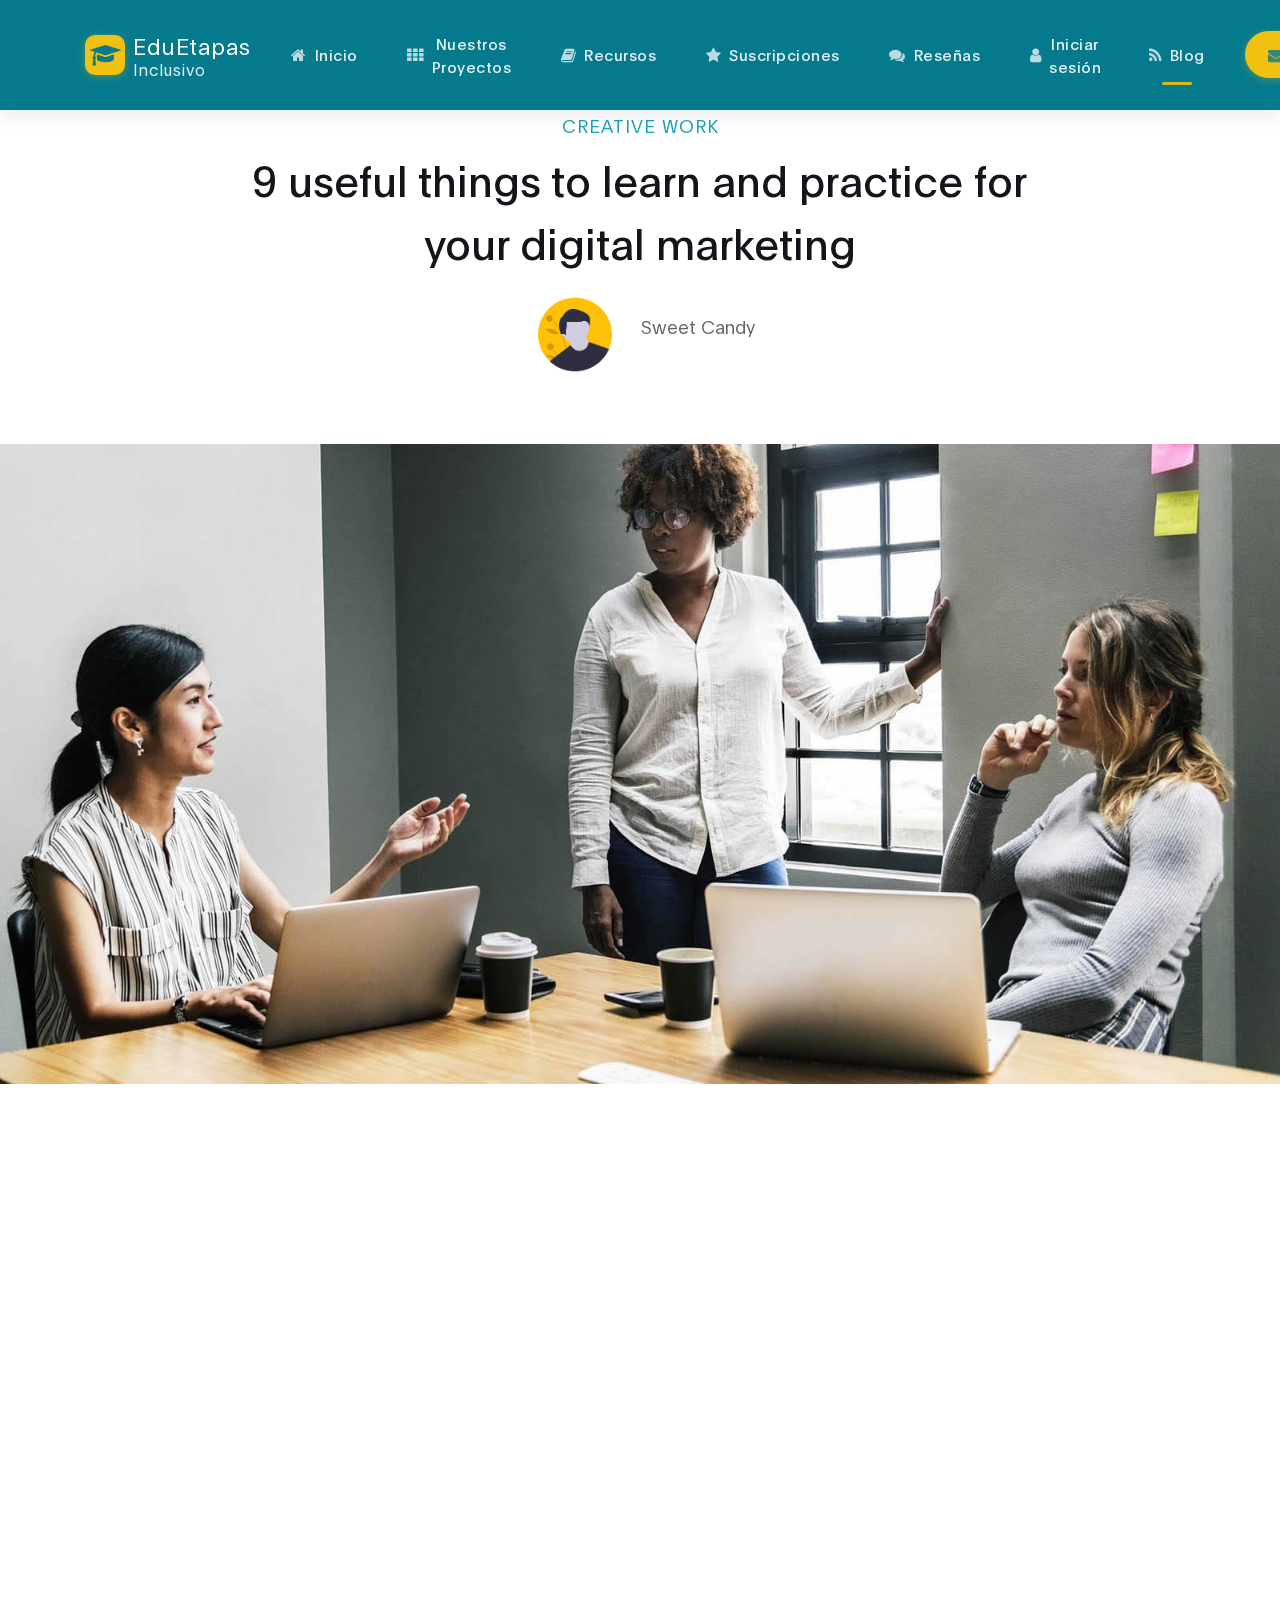
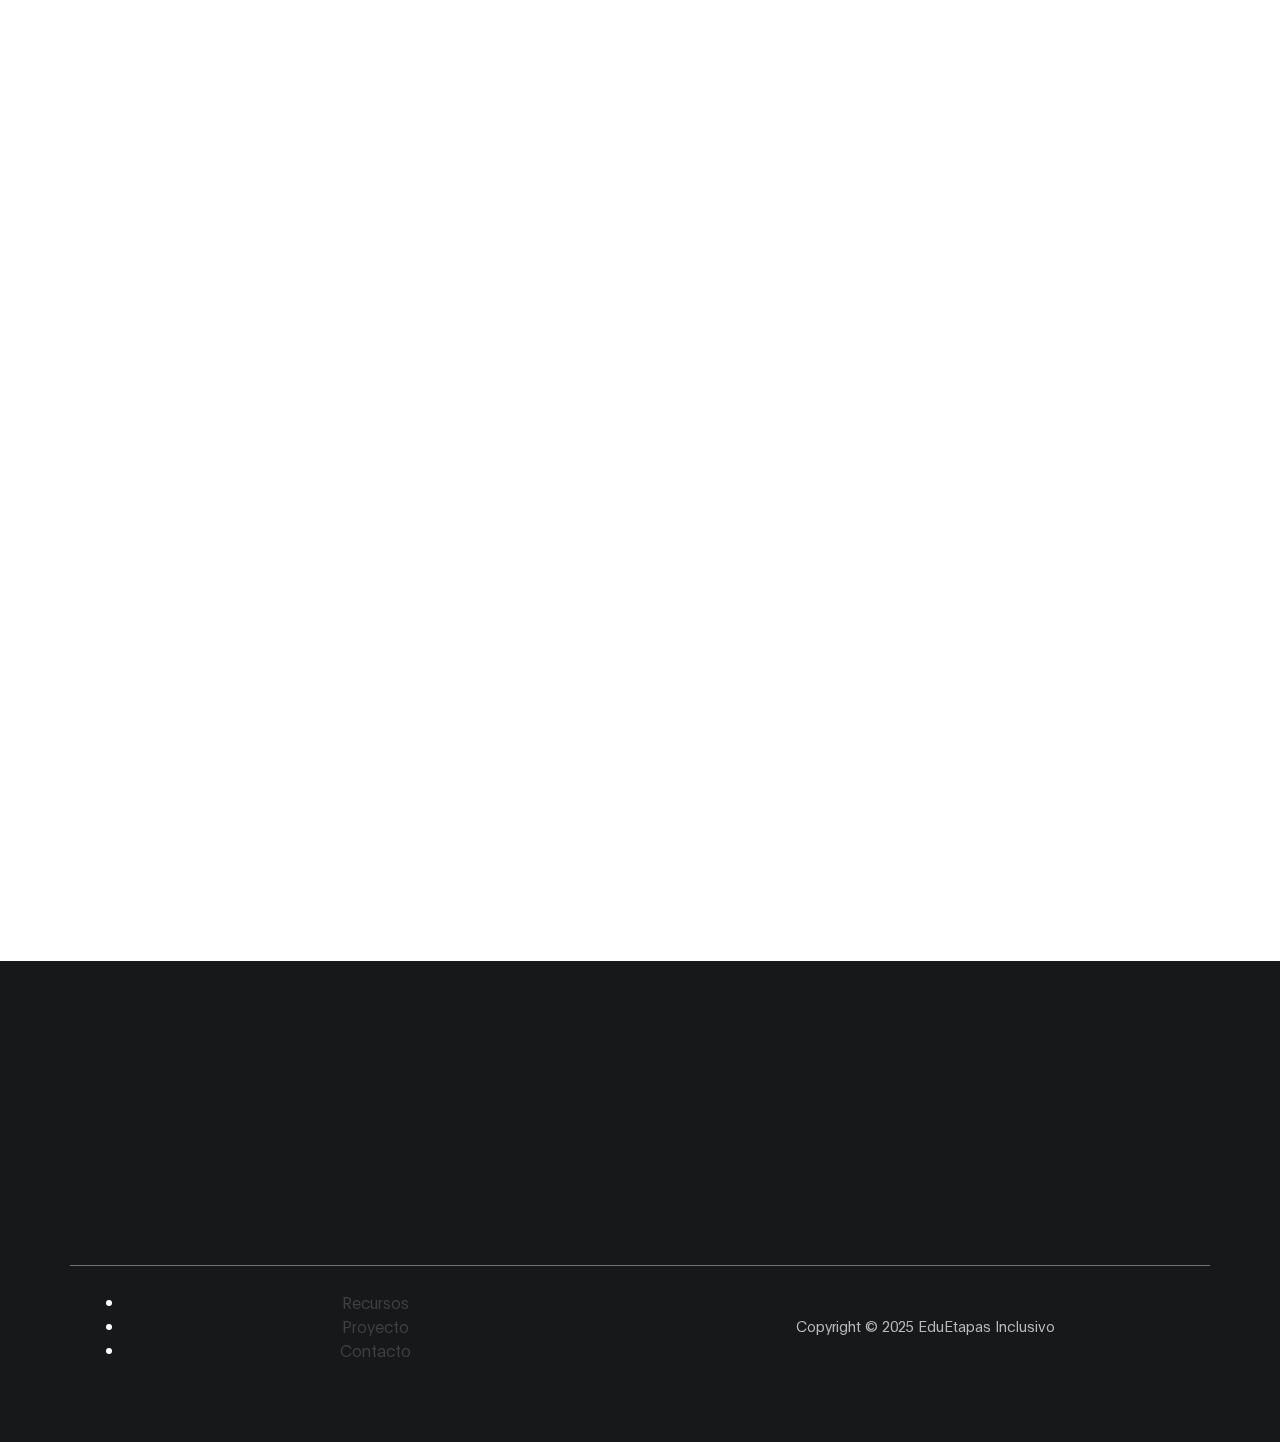
<file: blog-detail.html>
<!DOCTYPE html>
<html lang="en">
<head>

     <title>Digital Trend - Blog Detail</title>
<!--

DIGITAL TREND

https://templatemo.com/tm-538-digital-trend

-->
     <meta charset="UTF-8">
     <meta http-equiv="X-UA-Compatible" content="IE=Edge">
     <meta name="description" content="">
     <meta name="keywords" content="">
     <meta name="author" content="">
     <meta name="viewport" content="width=device-width, initial-scale=1, maximum-scale=1">

     <link rel="stylesheet" href="css/bootstrap.min.css">
     <link rel="stylesheet" href="css/font-awesome.min.css">
     <link rel="stylesheet" href="css/aos.css">
     <link rel="stylesheet" href="css/owl.carousel.min.css">
     <link rel="stylesheet" href="css/owl.theme.default.min.css">

     <!-- MAIN CSS -->
     <link rel="stylesheet" href="css/templatemo-digital-trend.css">

</head>
<body>

     <!-- MENU BAR -->
    <nav class="navbar navbar-expand-lg fixed-top">
        <div class="container">
            <a class="navbar-brand d-flex align-items-center" href="index.html">
              <div class="brand-icon-wrapper mr-2">
                <i class="fa fa-graduation-cap"></i>
              </div>
              <div class="brand-text">
                <span class="brand-title">EduEtapas</span>
                <span class="brand-subtitle">Inclusivo</span>
              </div>
            </a>

            <button class="navbar-toggler custom-toggler" type="button" data-toggle="collapse" data-target="#navbarNav" aria-controls="navbarNav" aria-expanded="false"
                aria-label="Toggle navigation">
                <i class="fa fa-bars"></i>
            </button>

            <div class="collapse navbar-collapse" id="navbarNav">
                <ul class="navbar-nav ml-auto align-items-center">
                    <li class="nav-item">
                        <a href="index.html#about" class="nav-link">
                            <i class="fa fa-home nav-icon"></i>
                            <span>Inicio</span>
                        </a>
                    </li>
                    <li class="nav-item">
                        <a href="index.html#project" class="nav-link">
                            <i class="fa fa-th nav-icon"></i>
                            <span>Nuestros Proyectos</span>
                        </a>
                    </li>
                    <li class="nav-item">
                        <a href="index.html#recursos" class="nav-link">
                            <i class="fa fa-book nav-icon"></i>
                            <span>Recursos</span>
                        </a>
                    </li>
                    <li class="nav-item">
                        <a href="index.html#suscripciones" class="nav-link">
                            <i class="fa fa-star nav-icon"></i>
                            <span>Suscripciones</span>
                        </a>
                    </li>
                    <li class="nav-item">
                        <a href="index.html#reseñas" class="nav-link">
                            <i class="fa fa-comments nav-icon"></i>
                            <span>Reseñas</span>
                        </a>
                    </li>
                    <li class="nav-item">
                        <a href="#" class="nav-link login-link" data-toggle="modal" data-target="#loginModal">
                            <i class="fa fa-user nav-icon"></i>
                            <span>Iniciar sesión</span>
                        </a>
                    </li>
                    <li class="nav-item">
                        <a href="blog.html" class="nav-link active">
                            <i class="fa fa-rss nav-icon"></i>
                            <span>Blog</span>
                        </a>
                    </li>
                    <li class="nav-item">
                        <a href="contact.html" class="nav-link contact">
                            <i class="fa fa-envelope nav-icon"></i>
                            <span>Contacto</span>
                        </a>
                    </li>
                </ul>
            </div>
        </div>
    </nav>


     <!-- BLOG DETAIL -->
     <section class="project-detail section-padding-half">
          <div class="container">
               <div class="row">

                    <div class="col-lg-9 mx-auto col-md-10 col-12 mt-lg-5 text-center" data-aos="fade-up">
                      <h4 class="blog-category text-info">Creative Work</h4>
                      
                      <h1>9 useful things to learn and practice for your digital marketing</h1>

                      <div class="client-info">
                          <div class="d-flex justify-content-center align-items-center mt-3">
                            <img src="images/project/project-detail/male-avatar.png" class="img-fluid" alt="male avatar">

                            <p>Sweet Candy</p>
                          </div>
                      </div>
                    </div>

               </div>
          </div>
     </section>


     <div class="full-image text-center" data-aos="zoom-in">
       <img src="images/blog/blog-header-image.jpg" class="img-fluid" alt="blog header">
     </div>


     <!-- BLOG DETAIL -->
     <section class="project-detail">
          <div class="container">
               <div class="row">

                  <div class="col-lg-9 mx-auto col-md-11 col-12 my-5 pt-3" data-aos="fade-up">

                    <h2 class="mb-3">Etiam quis metus elementum, tempor risus vel, condimentum orci.</h2>

                    <p>Mauris in convallis nunc, non facilisis arcu. Nunc sapien nulla, interdum at diam non, aliquam vestibulum leo. Fusce laoreet malesuada ante, consectetur consequat ante tempor et. Quisque ac risus ligula.</p>

                    <p>Suspendisse bibendum tortor at est placerat auctor. Phasellus tortor est, bibendum eu ex eu, tincidunt efficitur nunc. Orci varius natoque penatibus et magnis dis parturient montes, nascetur ridiculus mus.</p>

                    <ul class="list-detail py-3">
                      <li><span>Quisque at condimentum est. Duis sollicitudin urna id elit pulvinar placerat. Ut ac dui in ex vulputate dictum.</span></li>

                      <li><span>Mauris vitae tellus nisi. Morbi rutrum lacus sit amet volutpat viverra.</span></li>

                      <li><span> Integer maximus sem ut ipsum blandit elementum. Nullam sollicitudin accumsan commodo.</span></li>
                    </ul>

                    <p>Sed leo nisl, posuere at molestie ac, suscipit auctor mauris. Etiam quis metus elementum, tempor risus vel, condimentum orci.</p>

                    <h2 class="mt-5 mb-3">Curabitur tempus vel libero lobortis feugiat</h2>

                    <p>Orci varius natoque penatibus et magnis dis parturient montes, nascetur ridiculus mus. Mauris in convallis nunc, non facilisis arcu. Nunc sapien nulla, interdum at diam non, aliquam vestibulum leo.</p>

                    <blockquote>Phasellus dapibus ex sed dolor blandit, efficitur iaculis ipsum scelerisque. Cras elementum nibh id felis sagittis, sit amet pellentesque ligula porttitor. Fusce laoreet malesuada ante, consectetur consequat ante tempor et. Quisque ac risus ligula.</blockquote>
                    </div>
               </div>

              <div class="col-lg-8 mx-auto mb-5 pb-5 col-12" data-aos="fade-up">

                <h3 class="my-3" data-aos="fade-up">Leave a comment</h3>

                <form action="#" method="get"  class="contact-form" data-aos="fade-up" data-aos-delay="300" role="form">
                  <div class="row">
                    <div class="col-lg-6 col-12">
                      <input type="text" class="form-control" name="name" placeholder="Name">
                    </div>

                    <div class="col-lg-6 col-12">
                      <input type="email" class="form-control" name="email" placeholder="Email">
                    </div>

                    <div class="col-lg-12 col-12">
                      <textarea class="form-control" rows="6" name="message" placeholder="Message"></textarea>
                    </div>

                    <div class="col-lg-5 mx-auto col-7">
                      <button type="submit" class="form-control" id="submit-button" name="submit">Submit Comment</button>
                    </div>
                  </div>
                </form>
              </div>
              
          </div>
          
     </section>


    <footer class="site-footer">
      <div class="container">
        <div class="row">

          <div class="col-lg-5 mx-lg-auto col-md-8 col-12">
            <div class="footer-brand" data-aos="fade-up" data-aos-delay="100">
              <div class="d-flex align-items-center">
                <i class="fa fa-graduation-cap footer-icon-large mr-3"></i>
                <div>
                  <h2 class="text-white mb-0">EduEtapas</h2>
                  <h3 class="text-white-50">Inclusivo</h3>
                </div>
              </div>
              <p class="mt-3 text-white-50">Transformando la educación para hacerla accesible a todos</p>
            </div>
          </div>

          <div class="col-lg-3 col-md-6 col-12" data-aos="fade-up" data-aos-delay="200">
            <h4 class="my-4">Contacto</h4>

            <p class="mb-1">
              <i class="fa fa-phone mr-2 footer-icon"></i>
              +34 910 123 456
            </p>

            <p>
              <a href="mailto:eduetapasinclusivo@gmail.com">
                <i class="fa fa-envelope mr-2 footer-icon"></i>
                eduetapasinclusivo@gmail.com
              </a>
            </p>
          </div>

          <div class="col-lg-3 col-md-6 col-12" data-aos="fade-up" data-aos-delay="300">
            <h4 class="my-4">Ubicación</h4>

            <p class="mb-1">
              <i class="fa fa-home mr-2 footer-icon"></i>
              Calle Real de Ternera diagonal 23
            </p>
          </div>

          <div class="col-12 text-center border-top border-secondary mt-5 pt-4">
            <div class="row align-items-center">
              <div class="col-lg-6 col-12">
                <ul class="footer-link mb-3 mb-lg-0">
                  <li><a href="index.html#recursos">Recursos</a></li>
                  <li><a href="index.html#about">Proyecto</a></li>
                  <li><a href="contact.html">Contacto</a></li>
                </ul>
              </div>
              
              <div class="col-lg-6 col-12">
                <p class="copyright-text mb-0">
                  Copyright &copy; 2025 EduEtapas Inclusivo
                </p>
              </div>
            </div>
          </div>

        </div>
      </div>
    </footer>


     <!-- SCRIPTS -->
     <script src="js/jquery.min.js"></script>
     <script src="js/bootstrap.min.js"></script>
     <script src="js/aos.js"></script>
     <script src="js/owl.carousel.min.js"></script>
     <script src="js/custom.js"></script>

</body>
</html>
</file>
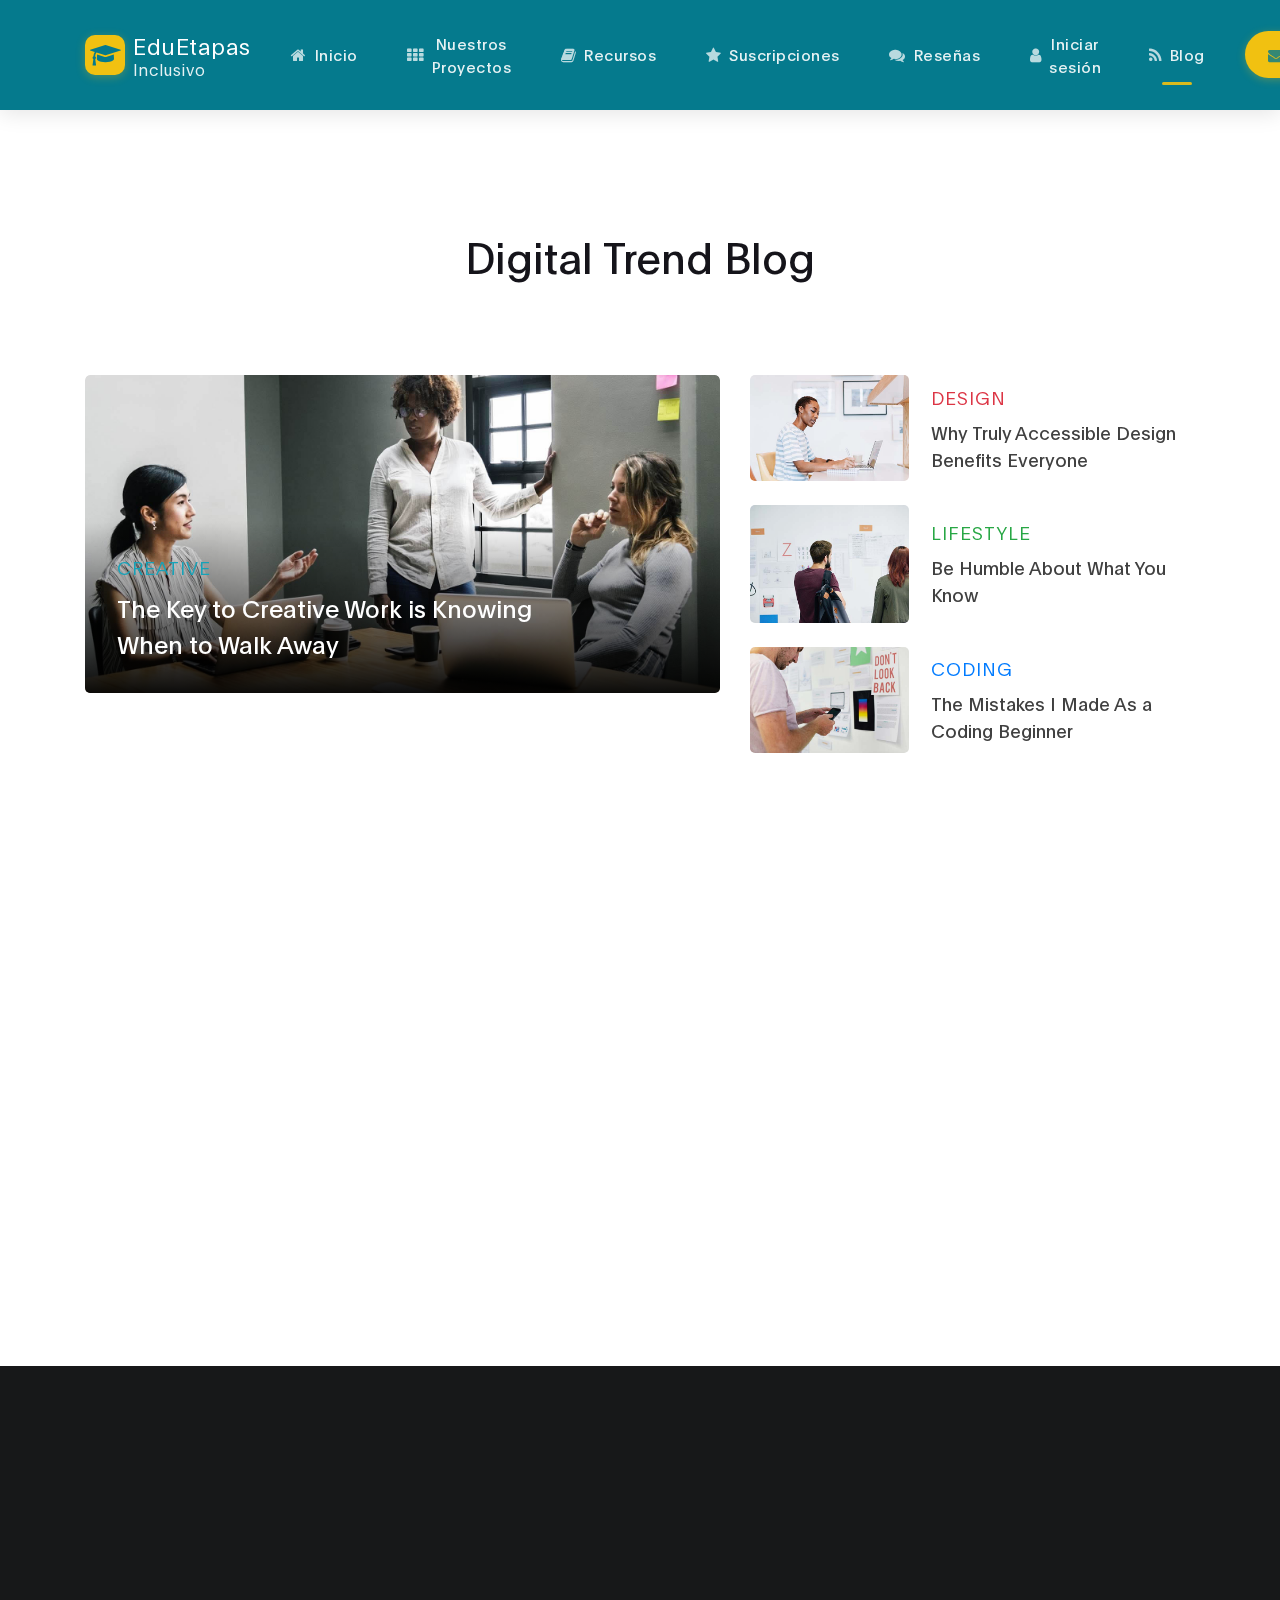
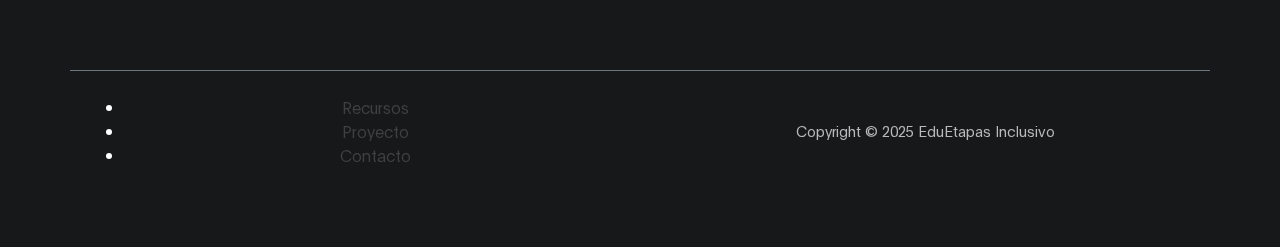
<file: blog.html>
<!DOCTYPE html>
<html lang="en">
<head>

     <title>Digital Trend - Blog</title>
<!--

DIGITAL TREND

https://templatemo.com/tm-538-digital-trend

-->
     <meta charset="UTF-8">
     <meta http-equiv="X-UA-Compatible" content="IE=Edge">
     <meta name="description" content="">
     <meta name="keywords" content="">
     <meta name="author" content="">
     <meta name="viewport" content="width=device-width, initial-scale=1, maximum-scale=1">

     <link rel="stylesheet" href="css/bootstrap.min.css">
     <link rel="stylesheet" href="css/font-awesome.min.css">
     <link rel="stylesheet" href="css/aos.css">
     <link rel="stylesheet" href="css/owl.carousel.min.css">
     <link rel="stylesheet" href="css/owl.theme.default.min.css">

     <!-- MAIN CSS -->
     <link rel="stylesheet" href="css/templatemo-digital-trend.css">

</head>
<body>

     <!-- MENU BAR -->
    <nav class="navbar navbar-expand-lg fixed-top">
        <div class="container">
            <a class="navbar-brand d-flex align-items-center" href="index.html">
              <div class="brand-icon-wrapper mr-2">
                <i class="fa fa-graduation-cap"></i>
              </div>
              <div class="brand-text">
                <span class="brand-title">EduEtapas</span>
                <span class="brand-subtitle">Inclusivo</span>
              </div>
            </a>

            <button class="navbar-toggler custom-toggler" type="button" data-toggle="collapse" data-target="#navbarNav" aria-controls="navbarNav" aria-expanded="false"
                aria-label="Toggle navigation">
                <i class="fa fa-bars"></i>
            </button>

            <div class="collapse navbar-collapse" id="navbarNav">
                <ul class="navbar-nav ml-auto align-items-center">
                    <li class="nav-item">
                        <a href="index.html#about" class="nav-link">
                            <i class="fa fa-home nav-icon"></i>
                            <span>Inicio</span>
                        </a>
                    </li>
                    <li class="nav-item">
                        <a href="index.html#project" class="nav-link">
                            <i class="fa fa-th nav-icon"></i>
                            <span>Nuestros Proyectos</span>
                        </a>
                    </li>
                    <li class="nav-item">
                        <a href="index.html#recursos" class="nav-link">
                            <i class="fa fa-book nav-icon"></i>
                            <span>Recursos</span>
                        </a>
                    </li>
                    <li class="nav-item">
                        <a href="index.html#suscripciones" class="nav-link">
                            <i class="fa fa-star nav-icon"></i>
                            <span>Suscripciones</span>
                        </a>
                    </li>
                    <li class="nav-item">
                        <a href="index.html#reseñas" class="nav-link">
                            <i class="fa fa-comments nav-icon"></i>
                            <span>Reseñas</span>
                        </a>
                    </li>
                    <li class="nav-item">
                        <a href="#" class="nav-link login-link" data-toggle="modal" data-target="#loginModal">
                            <i class="fa fa-user nav-icon"></i>
                            <span>Iniciar sesión</span>
                        </a>
                    </li>
                    <li class="nav-item">
                        <a href="blog.html" class="nav-link active">
                            <i class="fa fa-rss nav-icon"></i>
                            <span>Blog</span>
                        </a>
                    </li>
                    <li class="nav-item">
                        <a href="contact.html" class="nav-link contact">
                            <i class="fa fa-envelope nav-icon"></i>
                            <span>Contacto</span>
                        </a>
                    </li>
                </ul>
            </div>
        </div>
    </nav>


     <!-- BLOG -->
     <section class="blog section-padding">
          <div class="container">
               <div class="row">

                    <div class="col-lg-12 col-12 py-5 mt-5 mb-3 text-center">

                      <h1 class="mb-4" data-aos="fade-up">Digital Trend Blog</h1>
                    </div>

                    <div class="col-lg-7 col-md-7 col-12 mb-4">
                      <div class="blog-header" data-aos="fade-up" data-aos-delay="100">
                        <img src="images/blog/blog-header-image.jpg" class="img-fluid" alt="blog header">

                        <div class="blog-header-info">
                          <h4 class="blog-category text-info">Creative</h4>

                          <h3><a href="blog-detail.html">The Key to Creative Work is Knowing When to Walk Away</a></h3>
                        </div>
                      </div>
                    </div>

                    <div class="col-lg-5 col-md-5 col-12 mb-4">
                      <div class="blog-sidebar d-flex justify-content-center align-items-center" data-aos="fade-up" data-aos-delay="200">
                        <img src="images/blog/blog-sidebar-image.jpg" class="img-fluid" alt="blog">

                        <div class="blog-info">
                          <h4 class="blog-category text-danger">Design</h4>

                          <h3><a href="blog-detail.html">Why Truly Accessible Design Benefits Everyone</a></h3>
                        </div>
                      </div>

                      <div class="blog-sidebar py-4 d-flex justify-content-center align-items-center" data-aos="fade-up" data-aos-delay="300">
                        <img src="images/blog/blog-sidebar-image01.jpg" class="img-fluid" alt="blog">

                        <div class="blog-info">
                          <h4 class="blog-category text-success">lifestyle</h4>

                          <h3><a href="blog-detail.html">Be Humble About What You Know</a></h3>
                        </div>
                      </div>

                      <div class="blog-sidebar d-flex justify-content-center align-items-center" data-aos="fade-up" data-aos-delay="200">
                        <img src="images/blog/blog-sidebar-image02.jpg" class="img-fluid" alt="blog">

                        <div class="blog-info">
                          <h4 class="blog-category text-primary">Coding</h4>

                          <h3><a href="blog-detail.html">The Mistakes I Made As a Coding Beginner</a></h3>
                        </div>
                      </div>

                    </div>

                    <div class="col-lg-5 ml-auto mt-5 pt-5 col-md-6 col-12">

                      <img src="images/newsletter.png" data-aos="fade-up" data-aos-delay="100" class="img-fluid" alt="newsletter">
                    </div>

                    <div class="col-lg-5 mr-auto mt-5 pt-5 col-md-6 col-12 newsletter-form">
                      <h4 data-aos="fade-up" data-aos-delay="200">Email Newsletter</h4>

                      <h2 data-aos="fade-up" data-aos-delay="300">Let’s stay up-to-date. We'll share you all good stuffs.</h2>
                      <form action="#" method="get" enctype="multipart/form-data">
                      <div class="form-group mt-4" data-aos="fade-up" data-aos-delay="400">
                        <input name="email" type="email" class="form-control" 
                        		id="email" aria-describedby="emailHelp" placeholder="Please enter your email" required>

                        <small id="emailHelp" class="form-text text-muted">We'll NOT share your email address to anyone else.</small>

                      </div>

                      <div class="form-group form-check" data-aos="fade-up" data-aos-delay="500">
                        <input name="monthly" type="checkbox" class="form-check-input" id="monthly">

                        <label class="form-check-label" for="monthly">Please send me a monthly newsletter.</label>
                      </div>

                        <button type="submit" data-aos="fade-up" data-aos-delay="500" class="btn w-100 mt-3">Sign up</button>
                      </form>
                    </div>

               </div>
          </div>
     </section>


    <footer class="site-footer">
      <div class="container">
        <div class="row">

          <div class="col-lg-5 mx-lg-auto col-md-8 col-12">
            <div class="footer-brand" data-aos="fade-up" data-aos-delay="100">
              <div class="d-flex align-items-center">
                <i class="fa fa-graduation-cap footer-icon-large mr-3"></i>
                <div>
                  <h2 class="text-white mb-0">EduEtapas</h2>
                  <h3 class="text-white-50">Inclusivo</h3>
                </div>
              </div>
              <p class="mt-3 text-white-50">Transformando la educación para hacerla accesible a todos</p>
            </div>
          </div>

          <div class="col-lg-3 col-md-6 col-12" data-aos="fade-up" data-aos-delay="200">
            <h4 class="my-4">Contacto</h4>

            <p class="mb-1">
              <i class="fa fa-phone mr-2 footer-icon"></i>
              +34 910 123 456
            </p>

            <p>
              <a href="mailto:eduetapasinclusivo@gmail.com">
                <i class="fa fa-envelope mr-2 footer-icon"></i>
                eduetapasinclusivo@gmail.com
              </a>
            </p>
          </div>

          <div class="col-lg-3 col-md-6 col-12" data-aos="fade-up" data-aos-delay="300">
            <h4 class="my-4">Ubicación</h4>

            <p class="mb-1">
              <i class="fa fa-home mr-2 footer-icon"></i>
              Calle Real de Ternera diagonal 23
            </p>
          </div>

          <div class="col-12 text-center border-top border-secondary mt-5 pt-4">
            <div class="row align-items-center">
              <div class="col-lg-6 col-12">
                <ul class="footer-link mb-3 mb-lg-0">
                  <li><a href="index.html#recursos">Recursos</a></li>
                  <li><a href="index.html#about">Proyecto</a></li>
                  <li><a href="contact.html">Contacto</a></li>
                </ul>
              </div>
              
              <div class="col-lg-6 col-12">
                <p class="copyright-text mb-0">
                  Copyright &copy; 2025 EduEtapas Inclusivo
                </p>
              </div>
            </div>
          </div>

        </div>
      </div>
    </footer>


     <!-- SCRIPTS -->
     <script src="js/jquery.min.js"></script>
     <script src="js/bootstrap.min.js"></script>
     <script src="js/aos.js"></script>
     <script src="js/owl.carousel.min.js"></script>
     <script src="js/custom.js"></script>

</body>
</html>
</file>
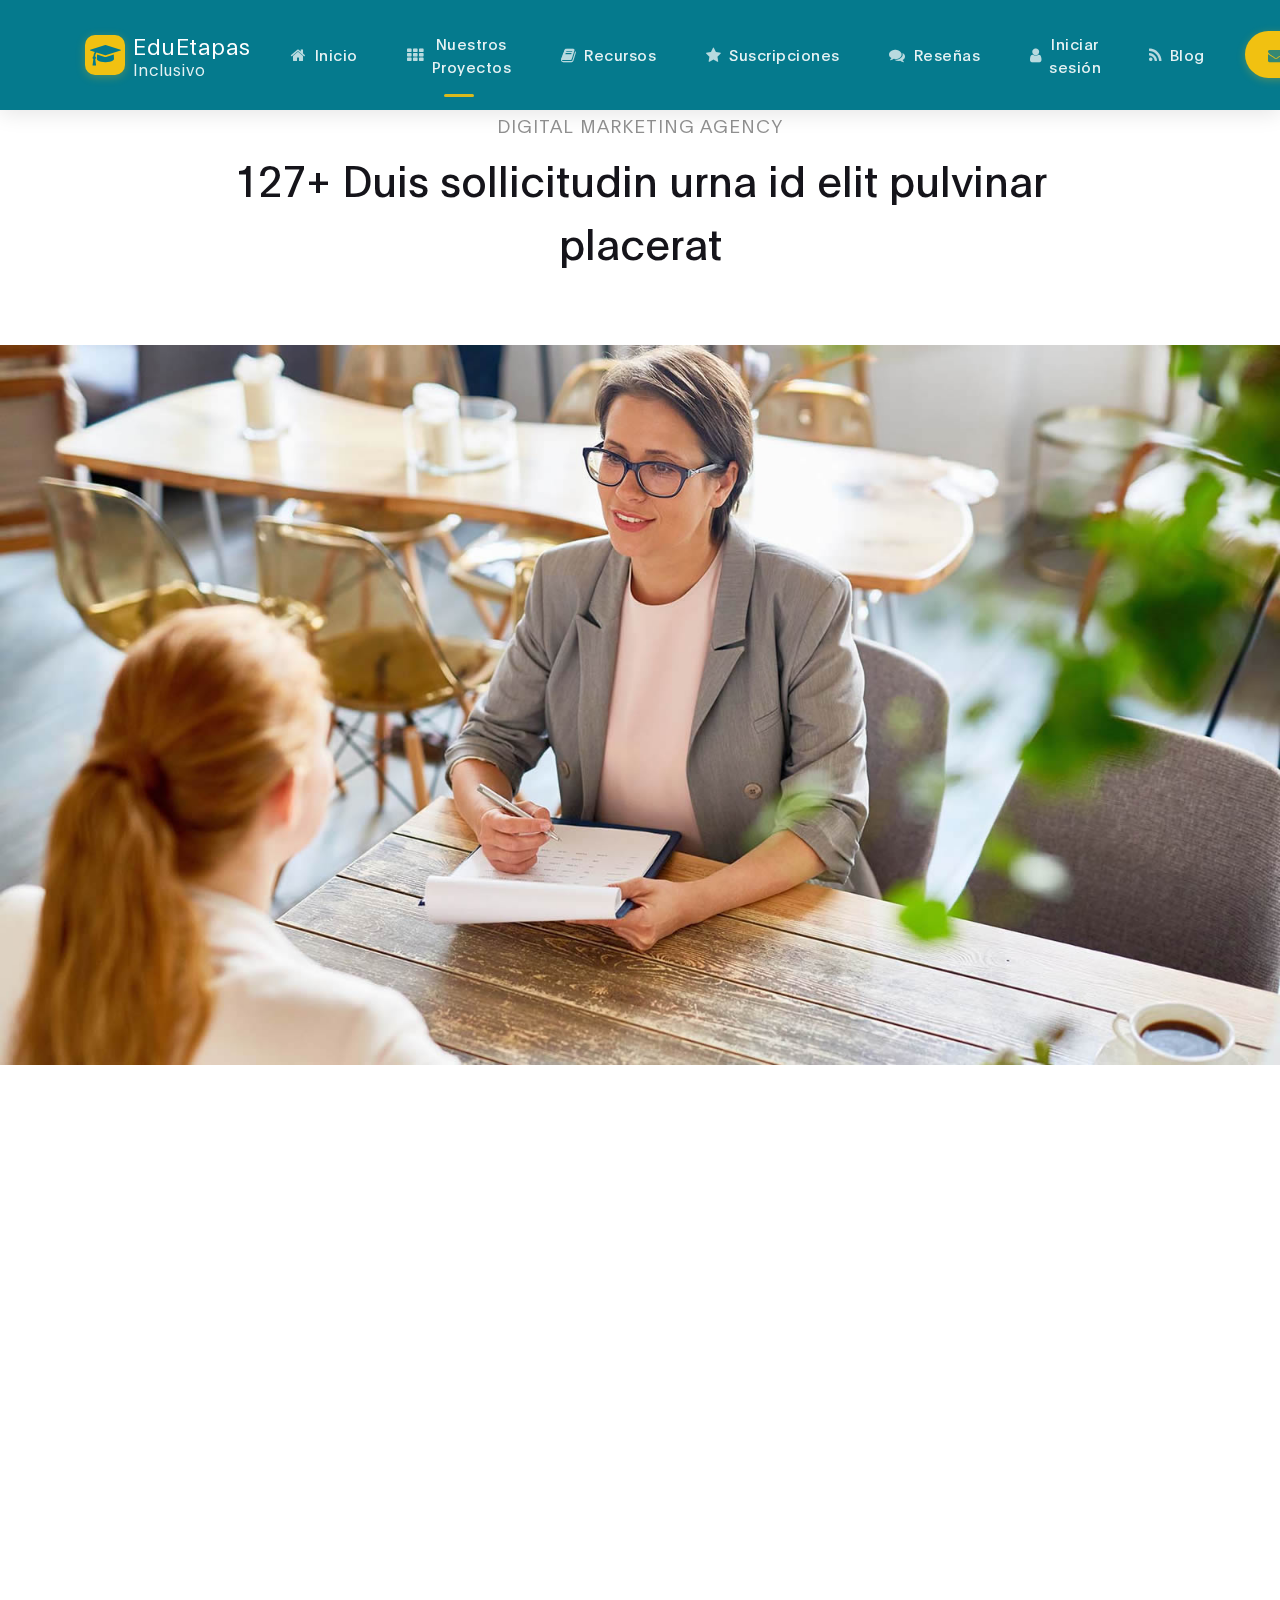
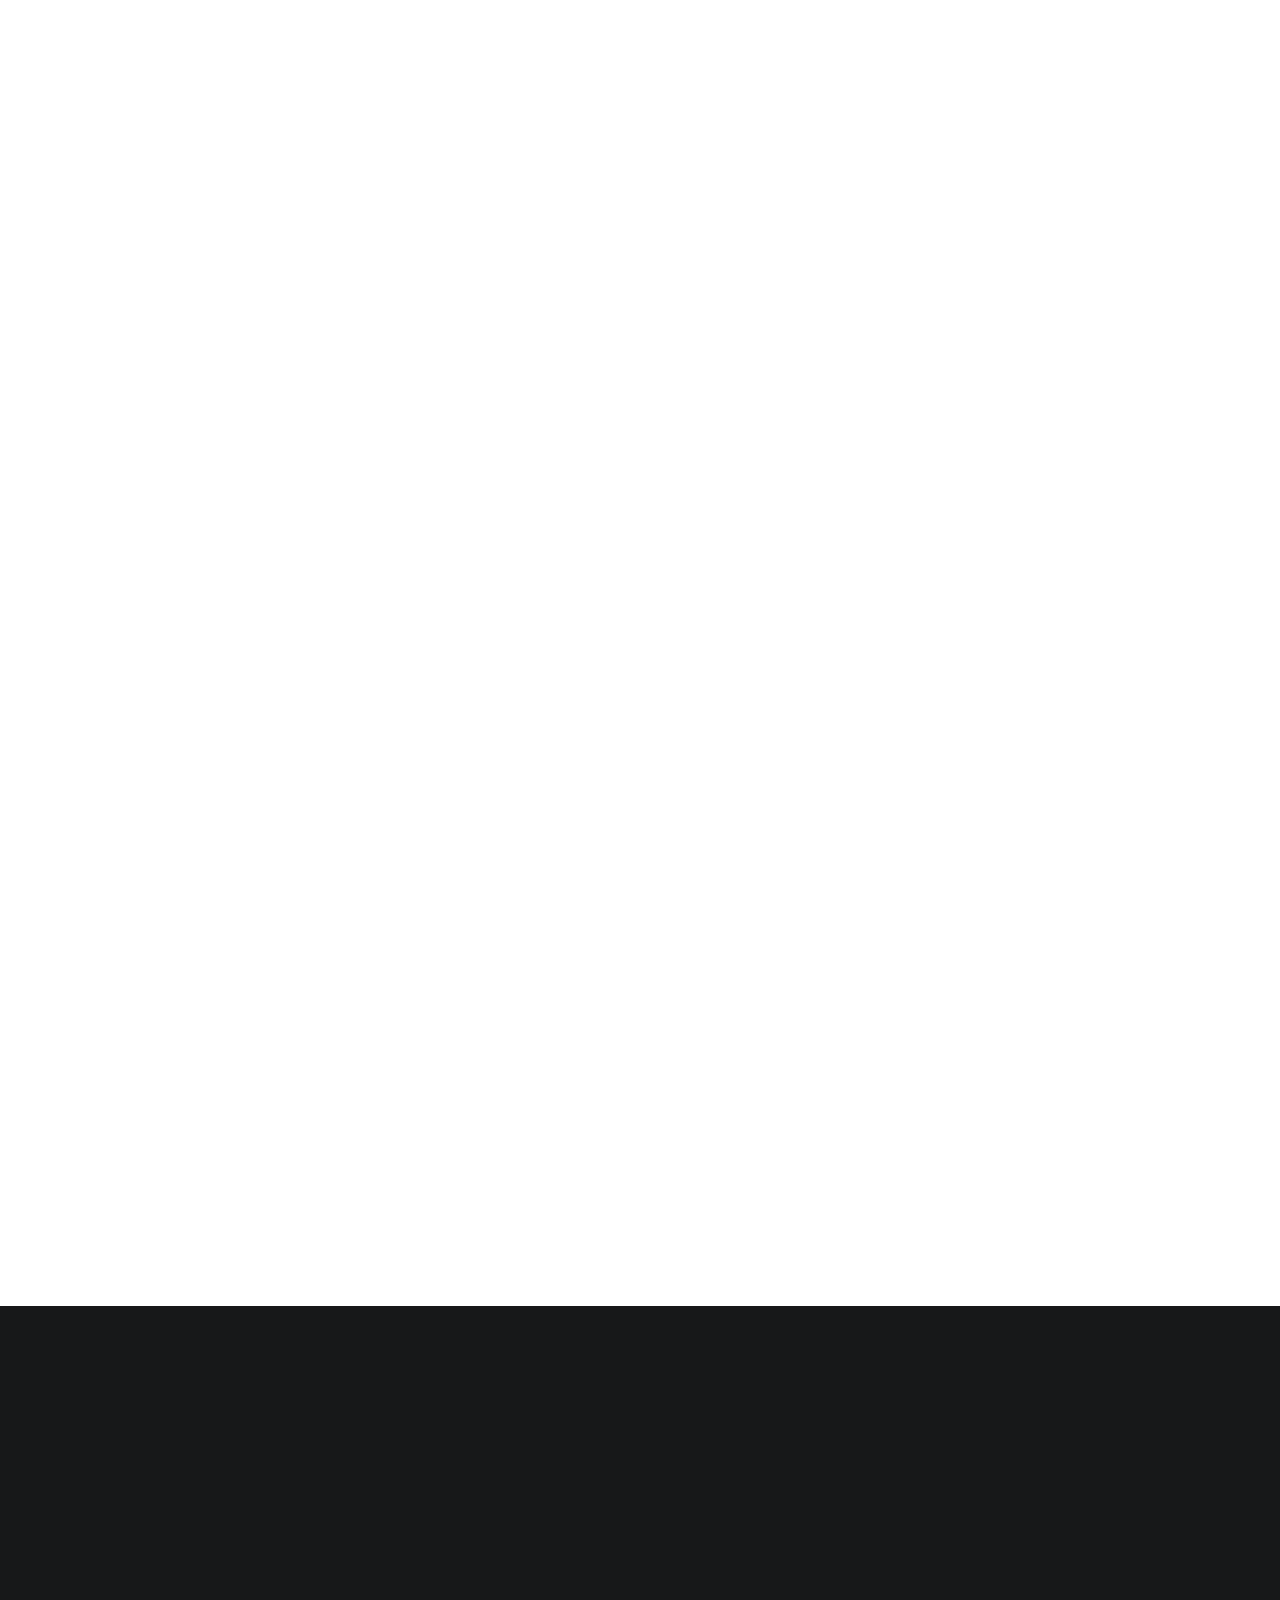
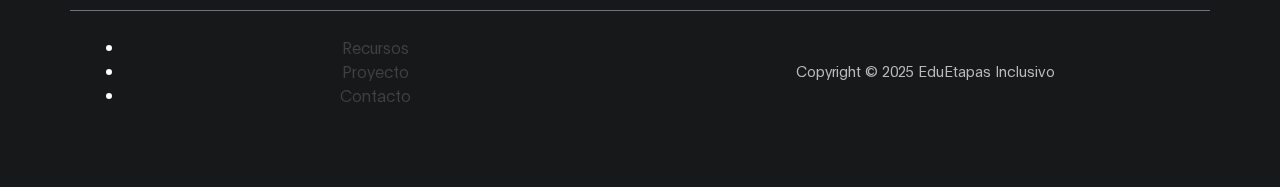
<file: project-detail.html>
<!DOCTYPE html>
<html lang="en">
<head>

     <title>Digital Trend - Project Detail</title>
<!--

DIGITAL TREND

https://templatemo.com/tm-538-digital-trend

-->
     <meta charset="UTF-8">
     <meta http-equiv="X-UA-Compatible" content="IE=Edge">
     <meta name="description" content="">
     <meta name="keywords" content="">
     <meta name="author" content="">
     <meta name="viewport" content="width=device-width, initial-scale=1, maximum-scale=1">

     <link rel="stylesheet" href="css/bootstrap.min.css">
     <link rel="stylesheet" href="css/font-awesome.min.css">
     <link rel="stylesheet" href="css/aos.css">
     <link rel="stylesheet" href="css/owl.carousel.min.css">
     <link rel="stylesheet" href="css/owl.theme.default.min.css">

     <!-- MAIN CSS -->
     <link rel="stylesheet" href="css/templatemo-digital-trend.css">

</head>
<body>

     <!-- MENU BAR -->
    <nav class="navbar navbar-expand-lg fixed-top">
        <div class="container">
            <a class="navbar-brand d-flex align-items-center" href="index.html">
              <div class="brand-icon-wrapper mr-2">
                <i class="fa fa-graduation-cap"></i>
              </div>
              <div class="brand-text">
                <span class="brand-title">EduEtapas</span>
                <span class="brand-subtitle">Inclusivo</span>
              </div>
            </a>

            <button class="navbar-toggler custom-toggler" type="button" data-toggle="collapse" data-target="#navbarNav" aria-controls="navbarNav" aria-expanded="false"
                aria-label="Toggle navigation">
                <i class="fa fa-bars"></i>
            </button>

            <div class="collapse navbar-collapse" id="navbarNav">
                <ul class="navbar-nav ml-auto align-items-center">
                    <li class="nav-item">
                        <a href="index.html#about" class="nav-link">
                            <i class="fa fa-home nav-icon"></i>
                            <span>Inicio</span>
                        </a>
                    </li>
                    <li class="nav-item">
                        <a href="index.html#project" class="nav-link active">
                            <i class="fa fa-th nav-icon"></i>
                            <span>Nuestros Proyectos</span>
                        </a>
                    </li>
                    <li class="nav-item">
                        <a href="index.html#recursos" class="nav-link">
                            <i class="fa fa-book nav-icon"></i>
                            <span>Recursos</span>
                        </a>
                    </li>
                    <li class="nav-item">
                        <a href="index.html#suscripciones" class="nav-link">
                            <i class="fa fa-star nav-icon"></i>
                            <span>Suscripciones</span>
                        </a>
                    </li>
                    <li class="nav-item">
                        <a href="index.html#reseñas" class="nav-link">
                            <i class="fa fa-comments nav-icon"></i>
                            <span>Reseñas</span>
                        </a>
                    </li>
                    <li class="nav-item">
                        <a href="#" class="nav-link login-link" data-toggle="modal" data-target="#loginModal">
                            <i class="fa fa-user nav-icon"></i>
                            <span>Iniciar sesión</span>
                        </a>
                    </li>
                    <li class="nav-item">
                        <a href="blog.html" class="nav-link">
                            <i class="fa fa-rss nav-icon"></i>
                            <span>Blog</span>
                        </a>
                    </li>
                    <li class="nav-item">
                        <a href="contact.html" class="nav-link contact">
                            <i class="fa fa-envelope nav-icon"></i>
                            <span>Contacto</span>
                        </a>
                    </li>
                </ul>
            </div>
        </div>
    </nav>


     <!-- PROJECT DETAIL -->
     <section class="project-detail section-padding-half">
          <div class="container">
               <div class="row">

                    <div class="col-lg-9 mx-auto col-md-10 col-12 mt-lg-5 text-center" data-aos="fade-up">

                      <h4>Digital Marketing Agency</h4>

                      <h1>127+ Duis sollicitudin urna id elit pulvinar placerat</h1>
                    </div>

               </div>
          </div>
     </section>

     <div class="full-image text-center" data-aos="zoom-in">
       <img src="images/project/project-detail/interview-process.jpg" class="img-fluid" alt="interview process">
     </div>

     <!-- PROJECT DETAIL -->
     <section class="project-detail section-padding">
          <div class="container">
               <div class="row">

                  <div class="col-lg-6 col-md-6 col-12 mb-5">

                      <img src="images/project/project-detail/personal-website.png" class="img-fluid" alt="personal website" data-aos="fade-up">
                    </div>

                    <div class="col-lg-5 col-md-6 mr-lg-auto mt-lg-5 col-12" data-aos="fade-up" data-aos-delay="200">

                      <h2>Pellentesque pretium interdum</h2>

                      <p class="mt-3 mb-4">Nunc sapien nulla, interdum at diam non, aliquam vestibulum leo. Fusce laoreet malesuada ante, consectetur consequat.</p>

                      <ul class="list-detail">
                        <li><span>Curabitur commodo a sapien non</span></li>
                        <li><span>Sed facilisis convallis turpis</span></li>
                        <li><span>Quisque placerat augue neque</span></li>
                        <li><span>Nullam fringilla arcu a tortor</span></li>
                      </ul>
                    </div>
               </div>

              <div class="col-lg-12 col-12">
                <div class="embed-responsive embed-responsive-16by9 my-5 py-5" data-aos="fade-up">
                    <iframe class="embed-responsive-item" width="800" height="450" src="https://www.youtube.com/embed/myVN26Vx4MU?controls=0" frameborder="0" allow="accelerometer; autoplay; encrypted-media; gyroscope; picture-in-picture" allowfullscreen></iframe>
                </div>
              </div>

              <div class="col-lg-9 mx-auto col-12" data-aos="fade-up">
                <div class="client-info mt-lg-5 py-lg-5">
                    <h3>Curabitur egestas mollis tellus sit amet porttitor. Sed leo nisl, posuere at molestie ac, suscipit auctor mauris. Etiam quis metus elementum, tempor risus vel.</h3>

                    <div class="d-flex align-items-center mt-3">
                      <img src="images/project/project-detail/male-avatar.png" class="img-fluid" alt="male avatar">

                      <p>Angelo Sharp, Creative Director</p>
                    </div>
                </div>
              </div>
          </div>
     </section>


    <footer class="site-footer">
      <div class="container">
        <div class="row">

          <div class="col-lg-5 mx-lg-auto col-md-8 col-12">
            <div class="footer-brand" data-aos="fade-up" data-aos-delay="100">
              <div class="d-flex align-items-center">
                <i class="fa fa-graduation-cap footer-icon-large mr-3"></i>
                <div>
                  <h2 class="text-white mb-0">EduEtapas</h2>
                  <h3 class="text-white-50">Inclusivo</h3>
                </div>
              </div>
              <p class="mt-3 text-white-50">Transformando la educación para hacerla accesible a todos</p>
            </div>
          </div>

          <div class="col-lg-3 col-md-6 col-12" data-aos="fade-up" data-aos-delay="200">
            <h4 class="my-4">Contacto</h4>

            <p class="mb-1">
              <i class="fa fa-phone mr-2 footer-icon"></i>
              +34 910 123 456
            </p>

            <p>
              <a href="mailto:eduetapasinclusivo@gmail.com">
                <i class="fa fa-envelope mr-2 footer-icon"></i>
                eduetapasinclusivo@gmail.com
              </a>
            </p>
          </div>

          <div class="col-lg-3 col-md-6 col-12" data-aos="fade-up" data-aos-delay="300">
            <h4 class="my-4">Ubicación</h4>

            <p class="mb-1">
              <i class="fa fa-home mr-2 footer-icon"></i>
              Calle Real de Ternera diagonal 23
            </p>
          </div>

          <div class="col-12 text-center border-top border-secondary mt-5 pt-4">
            <div class="row align-items-center">
              <div class="col-lg-6 col-12">
                <ul class="footer-link mb-3 mb-lg-0">
                  <li><a href="index.html#recursos">Recursos</a></li>
                  <li><a href="index.html#about">Proyecto</a></li>
                  <li><a href="contact.html">Contacto</a></li>
                </ul>
              </div>
              
              <div class="col-lg-6 col-12">
                <p class="copyright-text mb-0">
                  Copyright &copy; 2025 EduEtapas Inclusivo
                </p>
              </div>
            </div>
          </div>

        </div>
      </div>
    </footer>


     <!-- SCRIPTS -->
     <script src="js/jquery.min.js"></script>
     <script src="js/bootstrap.min.js"></script>
     <script src="js/aos.js"></script>
     <script src="js/owl.carousel.min.js"></script>
     <script src="js/custom.js"></script>

</body>
</html>
</file>
<file: css/templatemo-digital-trend.css>
/*

DIGITAL TREND

https://templatemo.com/tm-538-digital-trend

*/
  
  @font-face {
      font-family: 'Plain-Regular';
      src: url('../fonts/Plain-Regular.woff2') format('woff2'),
          url('../fonts/Plain-Regular.woff') format('woff');
      font-weight: normal;
      font-style: normal;
  }

  @font-face {
      font-family: 'Plain-Light';
      src: url('../fonts/Plain-Light.woff2') format('woff2'),
          url('../fonts/Plain-Light.woff') format('woff');
      font-weight: bold;
      font-style: normal;
  }

  @font-face {
      font-family: 'Plain-Bold';
      src: url('../fonts/Plain-Bold.woff2') format('woff2'),
          url('../fonts/Plain-Bold.woff') format('woff');
      font-weight: bold;
      font-style: normal;
  }

  :root {
    --primary-color:        #057a8d;
    --secondary-color:      #f1c111;
    --white-color:          #ffffff;
    --dark-color:           #171819;
    --project-bg:           #f0f8ff;
    --menu-bg:              #0c8195;

    --title-color:          #15141a;
    --gray-color:           #909090;
    --link-color:           #404040;
    --p-color:              #666262;

    --base-font-family:     'Plain-Light', sans-serif;
    --title-font-family:    'Plain-Regular', sans-serif;
    --font-bold-family:     'Plain-Bold', sans-serif;
    --font-weight-bold:     bold;

    --h1-font-size:         42px;
    --h2-font-size:         32px;
    --h3-font-size:         24px;
    --p-font-size:          18px;
    --base-font-size:       16px;
    --menu-font-size:       14px;

    --border-radius-large:  100px;
    --border-radius-small:  5px;
  }

  body {
    background: var(--white-color);
    font-family: var(--base-font-family);
  }


  /*---------------------------------------
     TYPOGRAPHY              
  -----------------------------------------*/

  h1,h2,h3,h4,h5,h6 {
    font-family: var(--title-font-family);
    line-height: inherit;
  }

  h1 {
    color: var(--title-color);
    font-size: var(--h1-font-size);
  }

  h2 {
    font-size: var(--h2-font-size);
    font-weight: 100;
  }

  h3 {
    font-size: var(--h3-font-size);
    font-weight: 100;
    margin-bottom: 0;
  }

  h4 {
    color: var(--gray-color);
    font-family: var(--base-font-family);
    font-size: var(--p-font-size);
    letter-spacing: 1px;
    text-transform: uppercase;
  }

  p {
    color: var(--p-color);
    font-size: var(--p-font-size);
    line-height: 1.5em;
  }

  b, 
  strong {
    letter-spacing: 0;
    color: var(--secondary-color);
  }


  /*  BLOCKQUOTES */
  .quote {
    position: relative;
    margin: 0;
  }

  .quote::after {
    content: "“";
    position: absolute;
    bottom: -80px;
    left: 20px;
    font-family: times;
    color: var(--gray-color);
    font-weight: var(--font-weight-bold);
    font-size: 14em;
    line-height: 0;
    opacity: 0.10;
  }

  blockquote {
    border-left: 5px solid rgba(0,0,0,0.05);
    display: block;
    margin: 42px 0;
    padding: 14px 22px;
    color: rgba(0,0,0,0.5);
  }


  /* BUTTON */
  .custom-btn {
    background: transparent;
    border: 2px solid var(--dark-color);
    border-radius: var(--border-radius-large);
    padding: 12px 26px 14px 26px;
    color: var(--dark-color);
    font-family: var(--title-font-family);
    font-size: var(--p-font-size);
    white-space: nowrap;
  }

  .custom-btn.btn-bg {
    background: var(--white-color);
    color: var(--primary-color);
    border-color: transparent;
	transition: all .3s ease;
  }
  
  .custom-btn:hover,
  .custom-btn:focus {
    background: var(--dark-color);
    color: var(--white-color);
    border-color: transparent;
  }


  /*---------------------------------------
     GENERAL               
  -----------------------------------------*/

  * {
    -webkit-box-sizing: border-box;
    -moz-box-sizing: border-box;
    box-sizing: border-box;
  }

  *::before,
  *::after {
    -webkit-box-sizing: border-box;
    -moz-box-sizing: border-box;
    box-sizing: border-box;
  }

  a {
    color: var(--link-color);
    font-weight: normal;
    text-decoration: none;
  }

  a:hover, 
  a:active, 
  a:focus {
    color: var(--secondary-color);
    outline: none;
    text-decoration: none;
  }

  ::selection {
    background: var(--secondary-color);
    color: var(--white-color);
  }

  .section-padding {
    padding: 8em 0;
    position: relative;
  }
  .section-padding-half {
    padding: 4em 0;
  }
  
  /* Separadores de sección */
  .section-divider {
    position: relative;
    overflow: hidden;
  }
  
  .section-divider::before {
    content: "";
    position: absolute;
    top: 0;
    left: 0;
    right: 0;
    height: 1px;
    background: linear-gradient(to right, transparent, rgba(0,0,0,0.1), transparent);
  }
  
  .section-divider::after {
    content: "";
    position: absolute;
    bottom: 0;
    left: 0;
    right: 0;
    height: 1px;
    background: linear-gradient(to right, transparent, rgba(0,0,0,0.1), transparent);
  }
  
  .section-light {
    background-color: var(--white-color);
  }
  
  .section-dark {
    background-color: var(--project-bg);
  }
  
  .section-title {
    position: relative;
    margin-bottom: 4em;
  }
  
  .section-title::after {
    content: "";
    position: absolute;
    bottom: -20px;
    left: 50%;
    transform: translateX(-50%);
    width: 50px;
    height: 2px;
    background-color: var(--primary-color);
  }

  .google-map iframe {
    display: block;
    width: 100%;
  }



  /*---------------------------------------
    MENU             
  -----------------------------------------*/

  .navbar {
    background: var(--primary-color);
    z-index: 1030;
    top: 0;
    right: 0;
    left: 0;
    padding: 0.8rem 2rem;
    transition: all 0.3s ease;
    box-shadow: 0 4px 20px rgba(0,0,0,0.1);
  }

  .navbar-brand {
    color: var(--white-color);
    transition: all 0.3s ease;
    display: flex;
    align-items: center;
    text-decoration: none;
    padding: 0.5rem 0;
  }

  .brand-icon-wrapper {
    background: var(--secondary-color);
    width: 40px;
    height: 40px;
    border-radius: 10px;
    display: flex;
    align-items: center;
    justify-content: center;
    transition: all 0.3s ease;
    box-shadow: 0 2px 10px rgba(241,193,17,0.3);
  }

  .brand-icon-wrapper i {
    font-size: 1.5rem;
    color: var(--primary-color);
  }

  .brand-text {
    display: flex;
    flex-direction: column;
    line-height: 1.2;
  }

  .brand-title {
    font-size: 1.4rem;
    font-weight: 600;
    letter-spacing: 0.5px;
  }

  .brand-subtitle {
    font-size: 1rem;
    opacity: 0.9;
    letter-spacing: 1px;
  }

  .navbar-brand:hover {
    color: var(--white-color);
  }

  .navbar-brand:hover .brand-icon-wrapper {
    transform: rotate(10deg) scale(1.1);
  }

  .nav-link {
    color: var(--white-color);
    font-size: 0.95rem;
    letter-spacing: 0.5px;
    margin: 0 0.8em;
    padding: 1em 0.5em;
    text-align: center;
    transition: all 0.3s ease;
    position: relative;
    font-family: var(--title-font-family);
    opacity: 0.9;
    display: flex;
    align-items: center;
    gap: 0.5em;
  }

  .nav-icon {
    font-size: 1rem;
    opacity: 0.8;
    transition: all 0.3s ease;
  }

  .nav-link:not(.contact)::after {
    content: '';
    position: absolute;
    bottom: 0;
    left: 50%;
    width: 0;
    height: 3px;
    background: var(--secondary-color);
    transition: all 0.3s ease;
    transform: translateX(-50%);
    border-radius: 3px;
  }

  .nav-link:not(.contact):hover::after,
  .nav-link:not(.contact).active::after {
    width: 30px;
  }

  .nav-link:hover {
    color: var(--white-color);
    opacity: 1;
  }

  .nav-link:hover .nav-icon {
    opacity: 1;
    transform: translateY(-2px);
  }

  .navbar-expand-lg .navbar-nav .nav-link {
    padding: 1.2rem 0.8rem;
  }

  .navbar-expand-lg .navbar-nav .nav-link.contact {
    background: var(--secondary-color);
    border-radius: var(--border-radius-large);
    color: var(--primary-color);
    font-family: var(--font-bold-family);
    padding: 0.8em 1.5em;
    margin-left: 1em;
    transition: all 0.3s ease;
    font-weight: 600;
    opacity: 1;
    box-shadow: 0 2px 8px rgba(241,193,17,0.3);
  }

  .navbar-expand-lg .navbar-nav .nav-link.contact:hover,
  .navbar-expand-lg .navbar-nav .nav-link.contact.active {
    background: var(--white-color);
    color: var(--primary-color);
    transform: translateY(-2px);
    box-shadow: 0 4px 15px rgba(241,193,17,0.4);
  }

  .login-link {
    position: relative;
    font-weight: 500;
    margin-right: 0.5em;
    padding-right: 1em !important;
  }

  .navbar-toggler {
    border: none;
    padding: 0.5rem;
    color: var(--white-color);
    background: rgba(255,255,255,0.1);
    border-radius: 8px;
  }

  .navbar-toggler:focus {
    outline: none;
    box-shadow: none;
  }

  .navbar-toggler i {
    font-size: 1.5rem;
  }

  @media (max-width: 991px) {
    .nav-link {
      padding: 1rem;
      border-radius: 8px;
      margin: 0.3rem 0;
    }
    
    .nav-link:not(.contact)::after {
      display: none;
    }
    
    .nav-link:hover {
      background: rgba(255,255,255,0.1);
    }
    
    .navbar-collapse {
      background: var(--primary-color);
      padding: 1rem;
      border-radius: 10px;
      margin-top: 1rem;
      box-shadow: 0 4px 15px rgba(0,0,0,0.1);
    }
  }

  .navbar-toggler {
    border: 0;
    padding: 0;
    cursor: pointer;
    margin: 0 10px 0 0;
    width: 30px;
    height: 35px;
    outline: none;
  }

  .navbar-toggler:focus {
    outline: none;
  }

  .navbar-toggler[aria-expanded="true"] .navbar-toggler-icon {
    background: transparent;
  }

  .navbar-toggler[aria-expanded="true"] .navbar-toggler-icon::before,
  .navbar-toggler[aria-expanded="true"] .navbar-toggler-icon::after {
    transition: top 300ms 50ms ease, -webkit-transform 300ms 350ms ease;
    transition: top 300ms 50ms ease, transform 300ms 350ms ease;
    transition: top 300ms 50ms ease, transform 300ms 350ms ease, -webkit-transform 300ms 350ms ease;
    top: 0;
  }

  .navbar-toggler[aria-expanded="true"] .navbar-toggler-icon::before {
    transform: rotate(45deg);
  }

  .navbar-toggler[aria-expanded="true"] .navbar-toggler-icon::after {
    transform: rotate(-45deg);
  }

  .navbar-toggler .navbar-toggler-icon {
    background: var(--white-color);
    transition: background 10ms 300ms ease;
    display: block;
    width: 30px;
    height: 2px;
    position: relative;
  }

  .navbar-toggler .navbar-toggler-icon::before,
  .navbar-toggler .navbar-toggler-icon::after {
    transition: top 300ms 350ms ease, -webkit-transform 300ms 50ms ease;
    transition: top 300ms 350ms ease, transform 300ms 50ms ease;
    transition: top 300ms 350ms ease, transform 300ms 50ms ease, -webkit-transform 300ms 50ms ease;
    position: absolute;
    right: 0;
    left: 0;
    background: var(--white-color);
    width: 30px;
    height: 2px;
    content: '';
  }

  .navbar-toggler .navbar-toggler-icon::before {
    top: -8px;
  }

  .navbar-toggler .navbar-toggler-icon::after {
    top: 8px;
  }



  /*---------------------------------------
     HERO              
  -----------------------------------------*/

  .hero {
    position: relative;
    padding: 8em 0;
    overflow: hidden;
    min-height: 100vh;
  }

  .hero-bg {
    background: linear-gradient(170deg, var(--primary-color) 70%, var(--white-color) 30%);
    position: relative;
  }

  .hero-badge {
    display: inline-flex;
    align-items: center;
    background: rgba(255,255,255,0.1);
    padding: 0.5rem 1rem;
    border-radius: 50px;
    color: var(--white-color);
    font-size: 0.9rem;
  }

  .hero-title {
    font-size: 3.5rem;
    line-height: 1.2;
    margin-bottom: 1.5rem;
    font-weight: 700;
  }

  .hero-title .highlight {
    color: var(--secondary-color);
    position: relative;
    display: inline-block;
  }

  .hero-description {
    font-size: 1.2rem;
    opacity: 0.9;
    max-width: 600px;
    line-height: 1.8;
  }

  .hero-buttons .custom-btn {
    padding: 1rem 2rem;
    font-size: 1rem;
  }

  .btn-outline {
    border: 2px solid rgba(255,255,255,0.3);
    color: var(--white-color);
  }

  .btn-outline:hover {
    background: var(--white-color);
    color: var(--primary-color);
    border-color: var(--white-color);
  }

  .hero-features {
    margin-top: 3rem;
  }

  .feature-item {
    display: flex;
    align-items: center;
    color: var(--white-color);
    background: rgba(255,255,255,0.1);
    padding: 0.8rem 1.5rem;
    border-radius: 50px;
    transition: all 0.3s ease;
  }

  .feature-item:hover {
    background: rgba(255,255,255,0.2);
    transform: translateY(-2px);
  }

  .feature-item i {
    margin-right: 0.8rem;
    color: var(--secondary-color);
  }

  .hero-image {
    position: relative;
    z-index: 1;
  }

  .hero-shape {
    position: absolute;
    right: -50px;
    top: -50px;
    width: 400px;
    height: 400px;
    background: var(--secondary-color);
    opacity: 0.1;
    border-radius: 40% 60% 70% 30% / 40% 50% 60% 50%;
    animation: blob 8s infinite;
  }

  .hero-stats {
    position: absolute;
    right: -30px;
    top: 50%;
    transform: translateY(-50%);
    background: var(--white-color);
    padding: 2rem;
    border-radius: 15px;
    box-shadow: 0 10px 30px rgba(0,0,0,0.1);
  }

  .stats-item {
    text-align: center;
    padding: 1rem;
  }

  .stats-item h4 {
    color: var(--primary-color);
    font-size: 2rem;
    margin: 0;
    font-weight: 700;
  }

  .stats-item p {
    color: var(--gray-color);
    font-size: 0.9rem;
    margin: 0;
  }

  .hero-badge-bottom {
    position: absolute;
    left: 20px;
    bottom: 20px;
    background: var(--white-color);
    padding: 1rem;
    border-radius: 10px;
    box-shadow: 0 5px 20px rgba(0,0,0,0.1);
  }

  .hero-badge-bottom small {
    color: var(--gray-color);
    display: block;
    margin-bottom: 0.5rem;
  }

  .hero-badge-bottom p {
    color: var(--dark-color);
    margin: 0;
    font-size: 0.9rem;
    line-height: 1.4;
  }

  @keyframes blob {
    0% { border-radius: 40% 60% 70% 30% / 40% 50% 60% 50%; }
    25% { border-radius: 50% 40% 50% 60% / 60% 40% 50% 40%; }
    50% { border-radius: 30% 50% 40% 70% / 50% 60% 40% 50%; }
    75% { border-radius: 60% 40% 50% 40% / 40% 50% 60% 50%; }
    100% { border-radius: 40% 60% 70% 30% / 40% 50% 60% 50%; }
  }



  /*---------------------------------------
     PROJECT              
  -----------------------------------------*/

  .project {
    background: var(--project-bg);
    padding: 6rem 0;
    position: relative;
    overflow: hidden;
  }

  .project::before {
    content: '';
    position: absolute;
    top: -50%;
    right: -50%;
    width: 100%;
    height: 100%;
    background: var(--secondary-color);
    opacity: 0.03;
    transform: rotate(45deg);
    pointer-events: none;
  }

  .section-badge {
    display: inline-flex;
    align-items: center;
    background: rgba(var(--primary-color-rgb), 0.1);
    color: var(--primary-color);
    padding: 0.5rem 1.5rem;
    border-radius: 50px;
    font-size: 0.9rem;
    font-weight: 500;
    margin-bottom: 1.5rem;
  }

  .section-title {
    font-size: 2.5rem;
    font-weight: 700;
    margin-bottom: 1rem;
    position: relative;
  }

  .section-description {
    color: var(--gray-color);
    font-size: 1.1rem;
    max-width: 800px;
    margin: 0 auto 3rem;
    line-height: 1.8;
  }

  .project-wrapper {
    position: relative;
    margin: 0 -15px;
  }

  .project-card {
    background: var(--white-color);
    border-radius: 20px;
    overflow: hidden;
    margin: 15px;
    box-shadow: 0 15px 40px rgba(0,0,0,0.1);
    transition: all 0.4s cubic-bezier(0.165, 0.84, 0.44, 1);
  }

  .project-card:hover {
    transform: translateY(-10px);
    box-shadow: 0 15px 40px rgba(0,0,0,0.15);
  }

  .project-image {
    position: relative;
    overflow: hidden;
    height: 280px;
  }

  .project-image img {
    width: 100%;
    height: 100%;
    object-fit: cover;
    transition: all 0.7s cubic-bezier(0.165, 0.84, 0.44, 1);
  }

  .project-card:hover {
    transform: translateY(-10px);
    box-shadow: 0 20px 50px rgba(0,0,0,0.15);
  }

  .project-card:hover .project-image img {
    transform: scale(1.1);
  }

  .project-card:hover .project-info {
    background: var(--primary-color);
  }

  .project-card:hover .project-title,
  .project-card:hover .project-description {
    color: var(--white-color);
  }

  .project-overlay {
    position: absolute;
    top: 0;
    left: 0;
    width: 100%;
    height: 100%;
    background: linear-gradient(to bottom, rgba(0,0,0,0) 0%, rgba(0,0,0,0.4) 100%);
    opacity: 0;
    transition: all 0.4s ease;
  }

  .project-card:hover .project-overlay {
    opacity: 1;
  }

  .project-category {
    position: absolute;
    top: 20px;
    left: 20px;
    z-index: 1;
  }

  .badge {
    display: inline-flex;
    align-items: center;
    background: rgba(255,255,255,0.95);
    color: var(--primary-color);
    padding: 0.4rem 1rem;
    border-radius: 30px;
    font-size: 0.75rem;
    font-weight: 600;
    margin-right: 0.5rem;
    box-shadow: 0 2px 8px rgba(0,0,0,0.1);
    transition: all 0.3s ease;
  }

  .badge:hover {
    transform: translateY(-2px);
    box-shadow: 0 4px 12px rgba(0,0,0,0.15);
  }

  .project-info {
    padding: 2rem;
  }

  .project-info h3 {
    font-size: 1.5rem;
    margin-bottom: 1rem;
    color: var(--dark-color);
  }

  .project-info p {
    color: var(--gray-color);
    margin-bottom: 1.5rem;
    line-height: 1.6;
  }

  .project-meta {
    display: flex;
    align-items: center;
    justify-content: space-between;
    padding-top: 1rem;
    border-top: 1px solid rgba(0,0,0,0.1);
  }

  .project-icon {
    display: flex;
    align-items: center;
    color: var(--primary-color);
    font-size: 0.9rem;
  }

  .project-icon i {
    margin-right: 0.5rem;
  }

  .project-link {
    color: var(--dark-color);
    font-weight: 600;
    transition: all 0.3s ease;
  }

  .project-link:hover {
    color: var(--primary-color);
  }

  .project-navigation {
    display: flex;
    align-items: center;
    justify-content: center;
    gap: 2rem;
    margin-top: 3rem;
    position: relative;
  }

  .project-nav-button {
    width: 48px;
    height: 48px;
    border: none;
    background: var(--white-color);
    color: var(--primary-color);
    font-size: 1.5rem;
    display: inline-flex;
    align-items: center;
    justify-content: center;
    border-radius: 12px;
    cursor: pointer;
    transition: all 0.3s ease;
    box-shadow: 0 4px 15px rgba(0,0,0,0.1);
  }

  .project-nav-button:hover {
    background: var(--primary-color);
    color: var(--white-color);
    transform: translateY(-2px);
    box-shadow: 0 6px 20px rgba(0,0,0,0.15);
  }

  .project-dots {
    display: flex;
    gap: 0.5rem;
    align-items: center;
  }

  .project-dot {
    width: 8px;
    height: 8px;
    border-radius: 50%;
    background: var(--gray-color);
    opacity: 0.5;
    cursor: pointer;
    transition: all 0.3s ease;
  }

  .project-dot.active {
    width: 24px;
    border-radius: 4px;
    background: var(--primary-color);
    opacity: 1;
  }

  .project-subtitle {
    display: flex;
    align-items: center;
    gap: 0.5rem;
    color: var(--gray-color);
    font-size: 1rem;
    margin-bottom: 1.5rem;
    padding-bottom: 1rem;
    border-bottom: 1px solid rgba(0,0,0,0.1);
  }

  .project-subtitle i {
    color: var(--secondary-color);
  }

  .project-features {
    display: flex;
    flex-wrap: wrap;
    gap: 0.8rem;
  }

  .project-features span {
    display: inline-flex;
    align-items: center;
    gap: 0.5rem;
    padding: 0.5rem 1rem;
    background: rgba(var(--primary-color-rgb), 0.05);
    border-radius: 8px;
    color: var(--primary-color);
    font-size: 0.9rem;
    transition: all 0.3s ease;
  }

  .project-features span:hover {
    background: var(--primary-color);
    color: var(--white-color);
    transform: translateY(-2px);
  }

  .project-features i {
    color: var(--secondary-color);
  }

  .project-features span:hover i {
    color: var(--white-color);
  }

  .project-nav-button:hover {
    background: var(--primary-color);
    color: var(--white-color);
  }

  .project-nav-button.disabled {
    opacity: 0.5;
    cursor: not-allowed;
  }

  .project-dots {
    display: flex;
    align-items: center;
    justify-content: center;
    margin-top: 2rem;
  }

  .project-dot {
    width: 10px;
    height: 10px;
    border-radius: 50%;
    background: var(--gray-color);
    margin: 0 5px;
    cursor: pointer;
    transition: all 0.3s ease;
  }

  .project-dot.active {
    background: var(--primary-color);
    transform: scale(1.3);
  }

  .list-detail {
    margin: 2rem 0;
    padding: 0;
  }

  .list-detail li {
    display: flex;
    align-items: flex-start;
    margin-bottom: 1rem;
    padding-left: 2rem;
    position: relative;
  }

  .list-detail li::before {
    content: "";
    position: absolute;
    left: 0;
    top: 0.5rem;
    width: 12px;
    height: 12px;
    background: var(--secondary-color);
    border-radius: 2px;
    transform: rotate(45deg);
  }

  .list-detail span {
    color: var(--dark-color);
    line-height: 1.6;
  }  .client-info img {
    width: 100px;
    margin-right: 1em;
  }



  /*---------------------------------------
      ABOUT            
  -----------------------------------------*/

  .about {
    position: relative;
    overflow: hidden;
  }

  .about-image img {
    display: block;
    margin: 0 auto;
  }



  /*---------------------------------------
      BLOG            
  -----------------------------------------*/

  .blog-header {
    border-radius: var(--border-radius-small);
    position: relative;
    overflow: hidden;
  }

  .blog-header img {
    border-radius: var(--border-radius-small);
    display: block;
  }

  .blog-header-info {
    background: linear-gradient(transparent,rgba(0,0,0,0.95));
    position: absolute;
    right: 0;
    left: 0;
    bottom: 0;
    padding: 2em;
  }

  .blog-header-info h3 {
    max-width: 80%;
  }

  .blog-header-info a {
    color: var(--white-color);
  }

  .blog-header-info a:hover {
    color: var(--secondary-color);
  }

  .blog-sidebar img {
    border-radius: var(--border-radius-small);
    width: 159px;
    margin-right: 22px;
  }

  .blog-sidebar h3 {
    font-size: 18px;
  }



  /*---------------------------------------
     CONTACT              
  -----------------------------------------*/

  .newsletter-form .form-control,
  .contact-form .form-control {
    box-shadow: none;
    background: var(--white-color);
    border: 1px solid rgba(0,0,0,0.1);
    padding: 0.8em 1em;
    height: auto;
    font-size: var(--base-font-size);
    transition: all 0.3s ease;
  }

  .contact-form .form-control:focus {
    border-color: var(--primary-color);
    box-shadow: 0 0 0 0.2rem rgba(5,122,141,0.15);
  }

  .contact-form .input-group-text {
    background: var(--white-color);
    border: 1px solid rgba(0,0,0,0.1);
    color: var(--primary-color);
    padding: 0.65em 1em;
  }

  .contact-form .custom-select {
    height: auto;
    padding: 0.8em 1em;
  }

  .newsletter-form button,
  .contact-form #submit-button,
  .contact-form .custom-btn {
    background: var(--primary-color);
    border-radius: var(--border-radius-large);
    color: var(--white-color);
    cursor: pointer;
    font-size: var(--p-font-size);
    padding: 1em 2em;
    transition: all 0.3s ease;
    border: none;
    display: inline-flex;
    align-items: center;
    justify-content: center;
    gap: 0.5em;
  }

  .newsletter-form button:hover,
  .contact-form #submit-button:hover,
  .contact-form .custom-btn:hover {
    background: var(--secondary-color);
    transform: translateY(-2px);
  }

  .form-label {
    margin-bottom: 0.5em;
    font-weight: 500;
  }

  .form-check-label {
    padding-left: 0.5em;
  }

  .form-check-input:checked {
    background-color: var(--primary-color);
    border-color: var(--primary-color);
  }



  /*---------------------------------------
     FOOTER              
  -----------------------------------------*/

  .site-footer {
    background: var(--dark-color);
    padding: 5rem 0;
    color: var(--white-color);
    position: relative;
    overflow: hidden;
  }

  .footer-shape {
    position: absolute;
    right: -100px;
    bottom: -100px;
    width: 300px;
    height: 300px;
    background: var(--secondary-color);
    opacity: 0.1;
    border-radius: 40% 60% 70% 30% / 40% 50% 60% 50%;
  }

  .footer-content {
    position: relative;
    z-index: 1;
  }

  .footer-logo {
    margin-bottom: 2rem;
  }

  .footer-logo img {
    height: 40px;
  }

  .footer-description {
    color: rgba(255,255,255,0.7);
    margin-bottom: 2rem;
    max-width: 400px;
    line-height: 1.8;
  }

  .footer-widget {
    margin-bottom: 2rem;
  }

  .footer-widget h4 {
    color: var(--white-color);
    font-size: 1.2rem;
    margin-bottom: 1.5rem;
    position: relative;
    padding-bottom: 1rem;
  }

  .footer-widget h4::after {
    content: '';
    position: absolute;
    left: 0;
    bottom: 0;
    width: 50px;
    height: 2px;
    background: var(--secondary-color);
  }

  .footer-links {
    list-style: none;
    padding: 0;
    margin: 0;
  }

  .footer-links li {
    margin-bottom: 0.8rem;
  }

  .footer-links a {
    color: rgba(255,255,255,0.7);
    transition: all 0.3s ease;
    display: inline-flex;
    align-items: center;
  }

  .footer-links a i {
    margin-right: 0.5rem;
    font-size: 0.8rem;
  }

  .footer-links a:hover {
    color: var(--secondary-color);
    transform: translateX(5px);
  }

  .footer-social {
    margin-top: 2rem;
  }

  .footer-social a {
    display: inline-flex;
    align-items: center;
    justify-content: center;
    width: 40px;
    height: 40px;
    border-radius: 50%;
    background: rgba(255,255,255,0.1);
    color: var(--white-color);
    margin-right: 0.5rem;
    transition: all 0.3s ease;
  }

  .footer-social a:hover {
    background: var(--secondary-color);
    transform: translateY(-3px);
  }

  .footer-contact {
    list-style: none;
    padding: 0;
    margin: 0;
  }

  .footer-contact li {
    display: flex;
    align-items: flex-start;
    margin-bottom: 1rem;
    color: rgba(255,255,255,0.7);
  }

  .footer-contact li i {
    margin-right: 1rem;
    color: var(--secondary-color);
  }

  .footer-bottom {
    margin-top: 4rem;
    padding-top: 2rem;
    border-top: 1px solid rgba(255,255,255,0.1);
    text-align: center;
  }

  .copyright-text {
    color: rgba(255,255,255,0.7);
    font-size: 0.9rem;
  }

  .copyright-text a {
    color: var(--secondary-color);
  }

  .footer-bottom-links {
    margin-top: 1rem;
  }

  .footer-bottom-links a {
    color: rgba(255,255,255,0.7);
    margin: 0 1rem;
    font-size: 0.9rem;
    transition: all 0.3s ease;
  }

  .footer-bottom-links a:hover {
    color: var(--secondary-color);
  }

  @media (max-width: 768px) {
    .footer-widget {
      margin-bottom: 3rem;
    }

    .footer-bottom {
      margin-top: 3rem;
    }

    .footer-description {
      margin-bottom: 3rem;
    }
  }



  /*---------------------------------------
     SOCIAL ICON              
  -----------------------------------------*/

  .social-icon {
    position: relative;
    padding: 0;
    margin: 4em 0 0 0;
  }

  .social-icon li {
    display: inline-block;
    list-style: none;
  }

  .social-icon li a {
    text-decoration: none;
    display: inline-block;
    font-size: var(--base-font-size);
    margin: 10px;
    text-align: center;
  }



  /*---------------------------------------
     RESPONSIVE STYLES              
  -----------------------------------------*/

  @media screen and (min-width: 1200px) {

    .about-info h2 {
      max-width: 70%;
    }
  }

  @media screen and (min-width: 991px) {

    .project h2 {
      max-width: 32%;
      margin: 0 auto;
    }
  }

  @media screen and (max-width: 991px) {

    .hero {
      padding-top: 14em;
    }

    .hero-text {
      bottom: 2em;
    }

    .navbar {
      padding: 1em;
    }

    .navbar-collapse {
      text-align: center;
      padding: 2.5em 0;
    }

    .nav-link {
      display: inline-block;
    }

    .navbar-expand-lg .navbar-nav .nav-link.contact {
      margin: 1em 0;
    }

    .copyright-text, 
    .footer-link, 
    .site-footer .social-icon {
      margin-top: 3em;
      padding: 0;
      text-align: left;
    }
  }

  @media screen and (max-width: 767px) {

    h1 {
      font-size: 36px;
    }

    h2 {
      font-size: 28px;
    }

    h3 {
      font-size: 22px;
    }

    .project-info {
      right: 0;
      left: 0;
      margin: 0 auto;
    }

    .footer-link, 
    .site-footer .social-icon {
      margin-top: 1em;
    }

    .copyright-text {
      margin: 2.5em 0 1em 0;
    }

    .footer-link li {
      margin-left: 0;
    }
  }


  /* EduEtapas: small additions for reviews and pastel theme */
  #star-rating .star { cursor: pointer; padding: 0 4px; }
#reviews-list .card { box-shadow: none; }
#review-form {
  background: var(--white-color);
  padding: 2em;
  border-radius: var(--border-radius-small);
  box-shadow: 0 4px 16px rgba(0,0,0,0.1);
  margin-bottom: 2em;
}
#review-form .form-control {
  background: var(--white-color);
  border: 1px solid rgba(0,0,0,0.1);
}
#whatsapp-btn { font-size: 20px; display: inline-flex; align-items: center; justify-content: center; }

/* Estilos para el modal de login */
#loginModal .modal-content {
  border: 0;
  border-radius: 15px;
  box-shadow: 0 10px 30px rgba(0,0,0,0.1);
  overflow: hidden;
}

#loginModal .modal-header {
  border-bottom: 0;
  padding: 1rem;
}

#loginModal .modal-body {
  padding: 2rem 3rem;
}

#loginModal .close {
  position: absolute;
  right: 1rem;
  top: 1rem;
  opacity: 0.5;
  transition: all 0.3s ease;
  z-index: 1;
}

#loginModal .close:hover {
  opacity: 1;
  transform: rotate(90deg);
}

#loginModal .form-label {
  color: var(--gray-color);
  font-size: 0.9rem;
  margin-bottom: 0.5rem;
}

#loginModal .input-group {
  border-radius: var(--border-radius-small);
  overflow: hidden;
  box-shadow: 0 2px 6px rgba(0,0,0,0.05);
}

#loginModal .input-group-text {
  background-color: var(--white-color);
  border: 1px solid #e9ecef;
  color: var(--gray-color);
  padding: 0.75rem 1rem;
}

#loginModal .form-control {
  border: 1px solid #e9ecef;
  padding: 0.75rem 1rem;
  font-size: 1rem;
  height: auto;
  transition: all 0.3s ease;
}

#loginModal .form-control:focus {
  box-shadow: none;
  border-color: var(--primary-color);
}

#loginModal .form-options {
  margin: 1rem 0;
}

#loginModal .form-check {
  margin-bottom: 0;
}

#loginModal .form-check-label {
  color: var(--gray-color);
  font-size: 0.9rem;
  cursor: pointer;
}

#loginModal .forgot-password-link {
  color: var(--primary-color);
  font-size: 0.9rem;
  text-decoration: none;
  transition: all 0.3s ease;
  display: inline-block;
}

#loginModal .forgot-password-link:hover {
  color: var(--secondary-color);
  transform: translateX(3px);
}

#loginModal .form-label {
  color: var(--dark-color);
  font-weight: 500;
  margin-bottom: 0.5rem;
}

#loginModal .input-group {
  box-shadow: 0 2px 4px rgba(0,0,0,0.05);
  border-radius: var(--border-radius-small);
  transition: all 0.3s ease;
}

#loginModal .input-group:focus-within {
  box-shadow: 0 2px 8px rgba(0,0,0,0.1);
}

#loginModal .btn-link {
  color: var(--primary-color);
  padding: 0;
  font-weight: 500;
  text-decoration: none;
  transition: all 0.3s ease;
}

#loginModal .custom-btn {
  padding: 0.8rem 2rem;
  font-size: 1rem;
  display: inline-flex;
  align-items: center;
  justify-content: center;
  gap: 0.5rem;
  transition: all 0.3s ease;
}

#loginModal .custom-btn:hover {
  transform: translateY(-2px);
}

#togglePassword {
  cursor: pointer;
  padding: 0.75rem 1rem;
  background: var(--white-color);
  border: 1px solid #e9ecef;
  color: var(--gray-color);
  transition: all 0.3s ease;
}

#togglePassword:hover {
  color: var(--primary-color);
}
</file>
